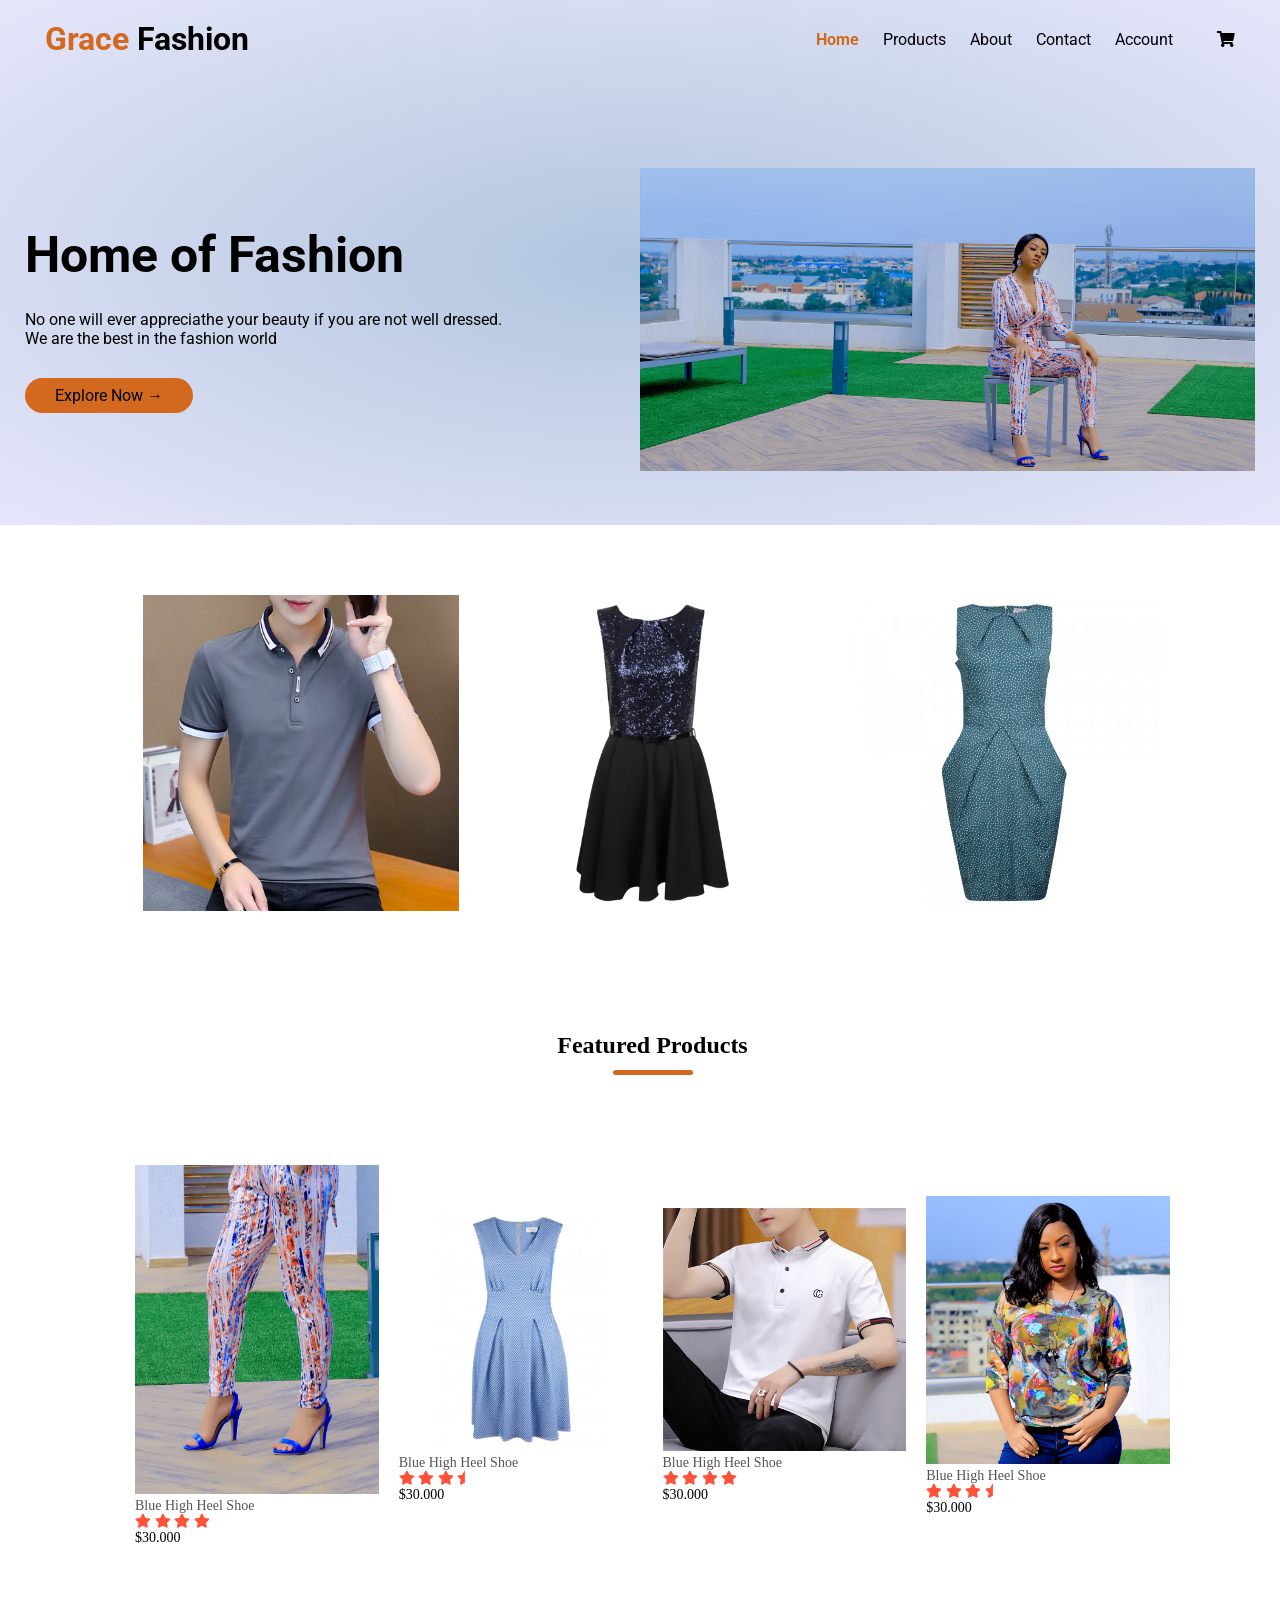
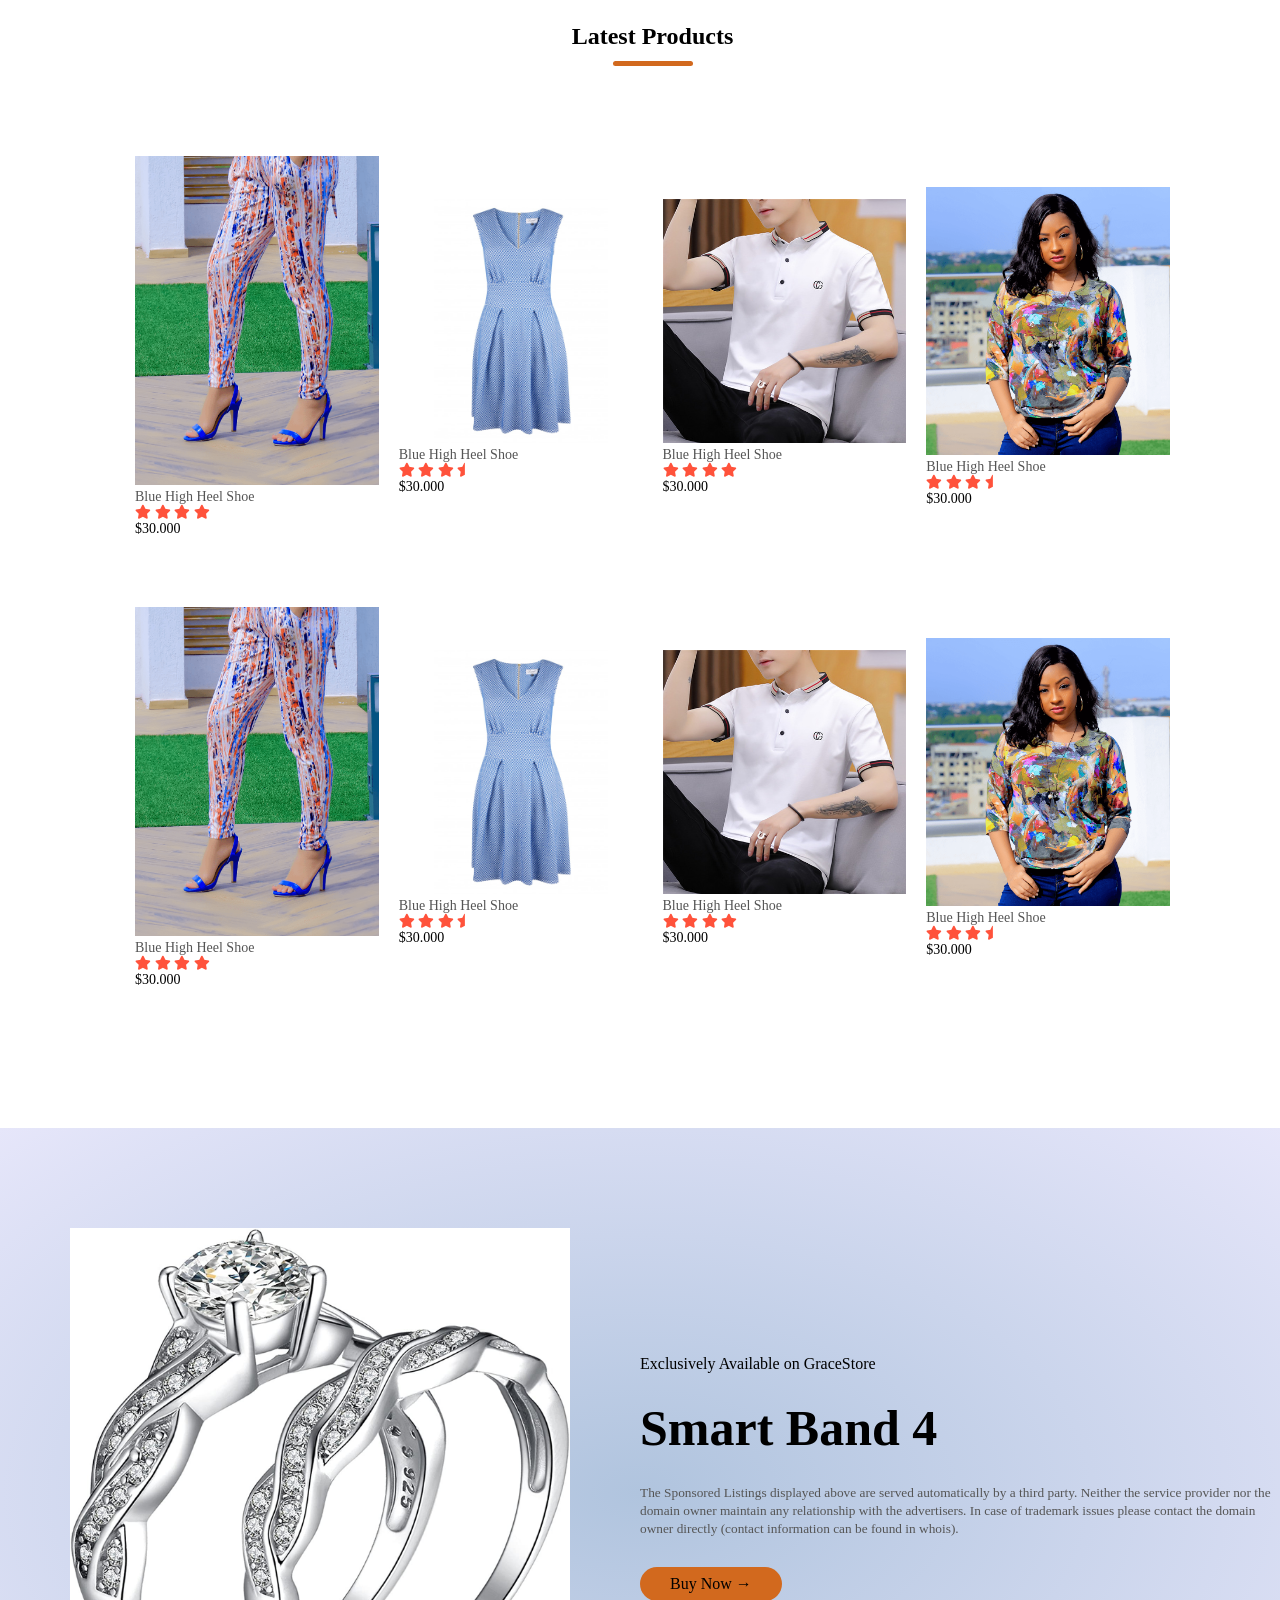
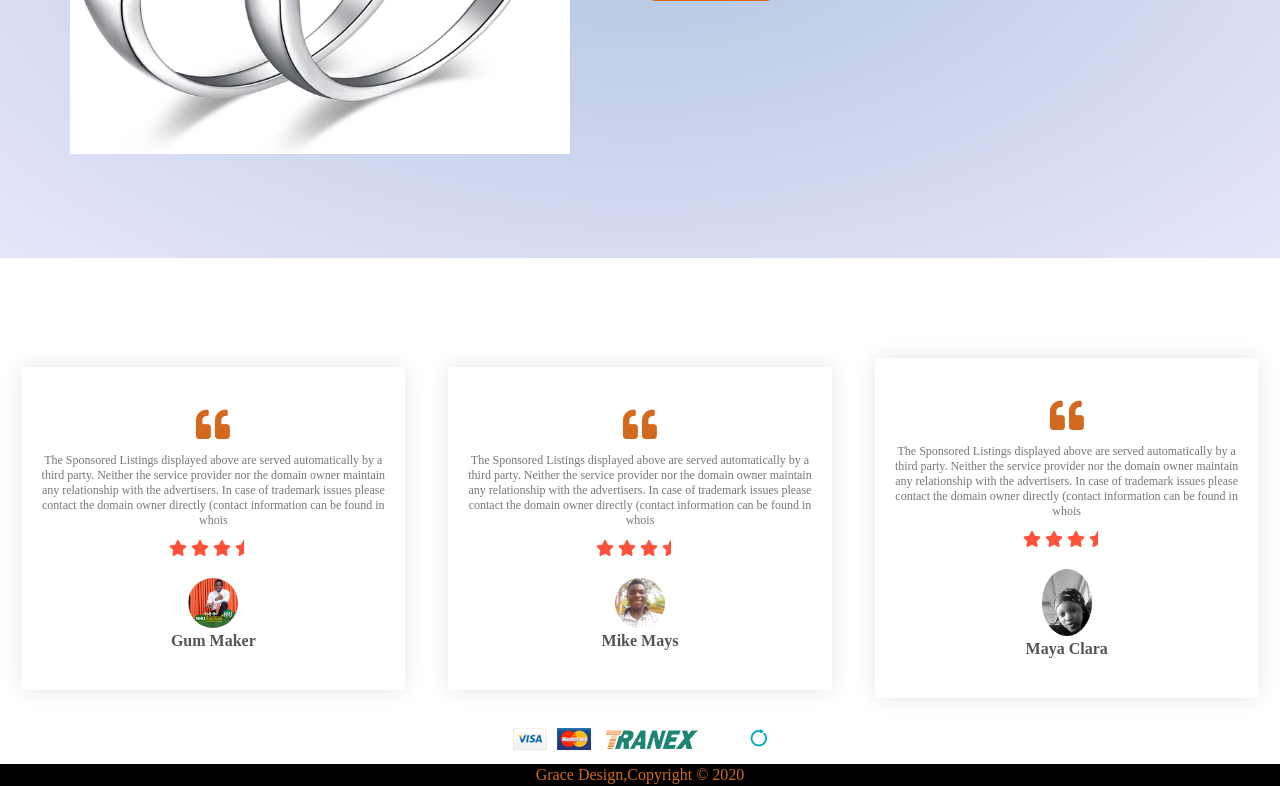
<file: index.html>
<!DOCTYPE html>
<html>
<head>
	<meta charset="utf-8">
	<meta name="viewport" content="width=device-width, initial-scale=1.0">
	<title>Grace Fashions</title>
	<link rel="stylesheet" href="./css/style.css">
	<link href="https://fonts.googleapis.com/css2?family=Merriweather&family=Montserrat&family=Oswald&family=Roboto&display=swap" rel="stylesheet">
	<link rel="stylesheet" href="./css/all.css">

</head>
<body>
	<header>
		<div class="navbar">
		<div class="container">
			
			<h1><spam class="highlight">Grace</spam> Fashion</h1>
		</div>
		<nav>
			<ul id="MenuItems">
	<li class="current"><a href="home.html">Home</a></li>
  	<li><a href="product.html">Products</a></li>
  	<li><a href="about.html">About</a></li>
  	<li><a href="contact.html">Contact</a></li>
  	<li><a href="account.html">Account</a></li>
  </ul>
  <label id="cart">
  <i class="fa fa-shopping-cart"></i></label>

<label id="icon" onclick="menutoggle()">
		<i class="fas fa-bars"></i>
	</label>
		</nav>
	</div>
	<div class="row">
		<div class="col-2">
			<h1>Home of Fashion</h1>
				<p>No one will ever appreciathe your beauty if you are not well dressed.<br> We are the best in the fashion world</p>
				<a href="" class="btn">Explore Now &#8594</a>
		</div>
		<div class="col-2">
				<img src="./img/banner-1.png">
			</div>
		
	</div>
</header>

<section id="none">
<div class="categories">
	<div class="row">
		<div class="col-3">
		<img src="./img/category1.jpg">
		</div>
		<div class="col-3">
		<img src="./img/category3.jpg">
		</div>
		<div class="col-3">
		<img src="./img/category4.jpg">
		</div>
	</div>
</div>
</section>

<section id="none">
	<h2 class="title">Featured Products</h2>
	<div class="row">
		<div class="col-4">
			<img src="./img/shoes.png">
			<h4>Blue High Heel Shoe</h4>
			<div class="rating">
				<i class="fa fa-star"></i>
				<i class="fa fa-star"></i>
				<i class="fa fa-star"></i>
				<i class="fa fa-star"></i>
				<i class="fa fa-star-o"></i>
			</div>
			<p>$30.000</p>
			</div>
			<div class="col-4">
			<img src="./img/category8.jpg">
			<h4>Blue High Heel Shoe</h4>
			<div class="rating">
				<i class="fa fa-star"></i>
				<i class="fa fa-star"></i>
				<i class="fa fa-star"></i>
				<i class="fa fa-star-half"></i>
				<i class="fa fa-star-o"></i>
			</div>
			<p>$30.000</p>
			</div>
			<div class="col-4">
			<img src="./img/category7.jpg">
			<h4>Blue High Heel Shoe</h4>
			<div class="rating">
				<i class="fa fa-star"></i>
				<i class="fa fa-star"></i>
				<i class="fa fa-star"></i>
				<i class="fa fa-star"></i>
				<i class="fa fa-star-o"></i>
			</div>
			<p>$30.000</p>
			</div>
			<div class="col-4">
			<img src="./img/category6.png">
			<h4>Blue High Heel Shoe</h4>
			<div class="rating">
				<i class="fa fa-star"></i>
				<i class="fa fa-star"></i>
				<i class="fa fa-star"></i>
				<i class="fa fa-star-half"></i>
			<i class="fa fa-star-o"></i>
			</div>
			<p>$30.000</p>
			</div>
	</div>

	<h2 class="title">Latest Products</h2>
	<div class="row">
		<div class="col-4">
			<img src="./img/shoes.png">
			<h4>Blue High Heel Shoe</h4>
			<div class="rating">
				<i class="fa fa-star"></i>
				<i class="fa fa-star"></i>
				<i class="fa fa-star"></i>
				<i class="fa fa-star"></i>
				<i class="fa fa-star-o"></i>
			</div>
			<p>$30.000</p>
			</div>
			<div class="col-4">
			<img src="./img/category8.jpg">
			<h4>Blue High Heel Shoe</h4>
			<div class="rating">
				<i class="fa fa-star"></i>
				<i class="fa fa-star"></i>
				<i class="fa fa-star"></i>
				<i class="fa fa-star-half"></i>
				<i class="fa fa-star-o"></i>
			</div>
			<p>$30.000</p>
			</div>
			<div class="col-4">
			<img src="./img/category7.jpg">
			<h4>Blue High Heel Shoe</h4>
			<div class="rating">
				<i class="fa fa-star"></i>
				<i class="fa fa-star"></i>
				<i class="fa fa-star"></i>
				<i class="fa fa-star"></i>
				<i class="fa fa-star-o"></i>
			</div>
			<p>$30.000</p>
			</div>
			<div class="col-4">
			<img src="./img/category6.png">
			<h4>Blue High Heel Shoe</h4>
			<div class="rating">
				<i class="fa fa-star"></i>
				<i class="fa fa-star"></i>
				<i class="fa fa-star"></i>
				<i class="fa fa-star-half"></i>
			<i class="fa fa-star-o"></i>
			</div>
			<p>$30.000</p>
			</div>
	</div>
<div class="row">
		<div class="col-4">
			<img src="./img/shoes.png">
			<h4>Blue High Heel Shoe</h4>
			<div class="rating">
				<i class="fa fa-star"></i>
				<i class="fa fa-star"></i>
				<i class="fa fa-star"></i>
				<i class="fa fa-star"></i>
				<i class="fa fa-star-o"></i>
			</div>
			<p>$30.000</p>
			</div>
			<div class="col-4">
			<img src="./img/category8.jpg">
			<h4>Blue High Heel Shoe</h4>
			<div class="rating">
				<i class="fa fa-star"></i>
				<i class="fa fa-star"></i>
				<i class="fa fa-star"></i>
				<i class="fa fa-star-half"></i>
				<i class="fa fa-star-o"></i>
			</div>
			<p>$30.000</p>
			</div>
			<div class="col-4">
			<img src="./img/category7.jpg">
			<h4>Blue High Heel Shoe</h4>
			<div class="rating">
				<i class="fa fa-star"></i>
				<i class="fa fa-star"></i>
				<i class="fa fa-star"></i>
				<i class="fa fa-star"></i>
				<i class="fa fa-star-o"></i>
			</div>
			<p>$30.000</p>
			</div>
			<div class="col-4">
			<img src="./img/category6.png">
			<h4>Blue High Heel Shoe</h4>
			<div class="rating">
				<i class="fa fa-star"></i>
				<i class="fa fa-star"></i>
				<i class="fa fa-star"></i>
				<i class="fa fa-star-half"></i>
			<i class="fa fa-star-o"></i>
			</div>
			<p>$30.000</p>
			</div>
	</div>


</section>

<div class="offer">
	<div class="small-container">
		<div class="row">
			<div class="col-2">
			<img src="./img/category9.jpg" class="offer-img"></div>
			<div class="col-2">
				<p>Exclusively Available on GraceStore</p>
				<h1>Smart Band 4</h1>
				<small>The Sponsored Listings displayed above are served automatically by a third party. Neither the service provider nor the domain owner maintain any relationship with the advertisers. In case of trademark issues please contact the domain owner directly (contact information can be found in whois).</small><br>
				<a href="" class="btn">Buy Now &#8594;</a>
			</div>
		</div>
	</div>
</div>
	

<div class="testimonial">
	<div class="small-container">
		<div class="row">
			<div class="col-3">
				<i class="fa fa-quote-left"></i>
				<p>The Sponsored Listings displayed above are served automatically by a third party. Neither the service provider nor the domain owner maintain any relationship with the advertisers. In case of trademark issues please contact the domain owner directly (contact information can be found in whois</p>
				<div class="rating">
				<i class="fa fa-star"></i>
				<i class="fa fa-star"></i>
				<i class="fa fa-star"></i>
				<i class="fa fa-star-half"></i>
			<i class="fa fa-star-o"></i>
			</div>
			<img src="./img/f1.jpg">
			<h3>Gum Maker</h3>
	</div>

	<div class="col-3">
				<i class="fa fa-quote-left"></i>
				<p>The Sponsored Listings displayed above are served automatically by a third party. Neither the service provider nor the domain owner maintain any relationship with the advertisers. In case of trademark issues please contact the domain owner directly (contact information can be found in whois</p>
				<div class="rating">
				<i class="fa fa-star"></i>
				<i class="fa fa-star"></i>
				<i class="fa fa-star"></i>
				<i class="fa fa-star-half"></i>
			<i class="fa fa-star-o"></i>
			</div>
			<img src="./img/f2.jpg">
			<h3>Mike Mays</h3>
	</div>

	<div class="col-3">
				<i class="fa fa-quote-left"></i>
				<p>The Sponsored Listings displayed above are served automatically by a third party. Neither the service provider nor the domain owner maintain any relationship with the advertisers. In case of trademark issues please contact the domain owner directly (contact information can be found in whois</p>
				<div class="rating">
				<i class="fa fa-star"></i>
				<i class="fa fa-star"></i>
				<i class="fa fa-star"></i>
				<i class="fa fa-star-half"></i>
			<i class="fa fa-star-o"></i>
			</div>
			<img src="./img/f3.jpg">
			<h3>Maya Clara</h3>
	</div>
</div>
</div>


</div>
<div class="brands">
	<div class="small-container">
		<div class="row">
			<div class="col-5">
				<img src="./img/footer-cards.png">
			</div>
		</div>
	</div>
</div>

<footer><p>Grace Design,Copyright &copy; 2020</p></footer>
       
</body>
</html>

<script>
	var MenuItems = document.getElementById("MenuItems");

	MenuItems.style.maxHeight = "0px";
	function menutoggle(){
		if(MenuItems.style.maxHeight == "0px")
		{
		MenuItems.style.maxHeight = "200px";
	}
	else
	{
	MenuItems.style.maxHeight = "0px";
}
	}

</script>
</file>
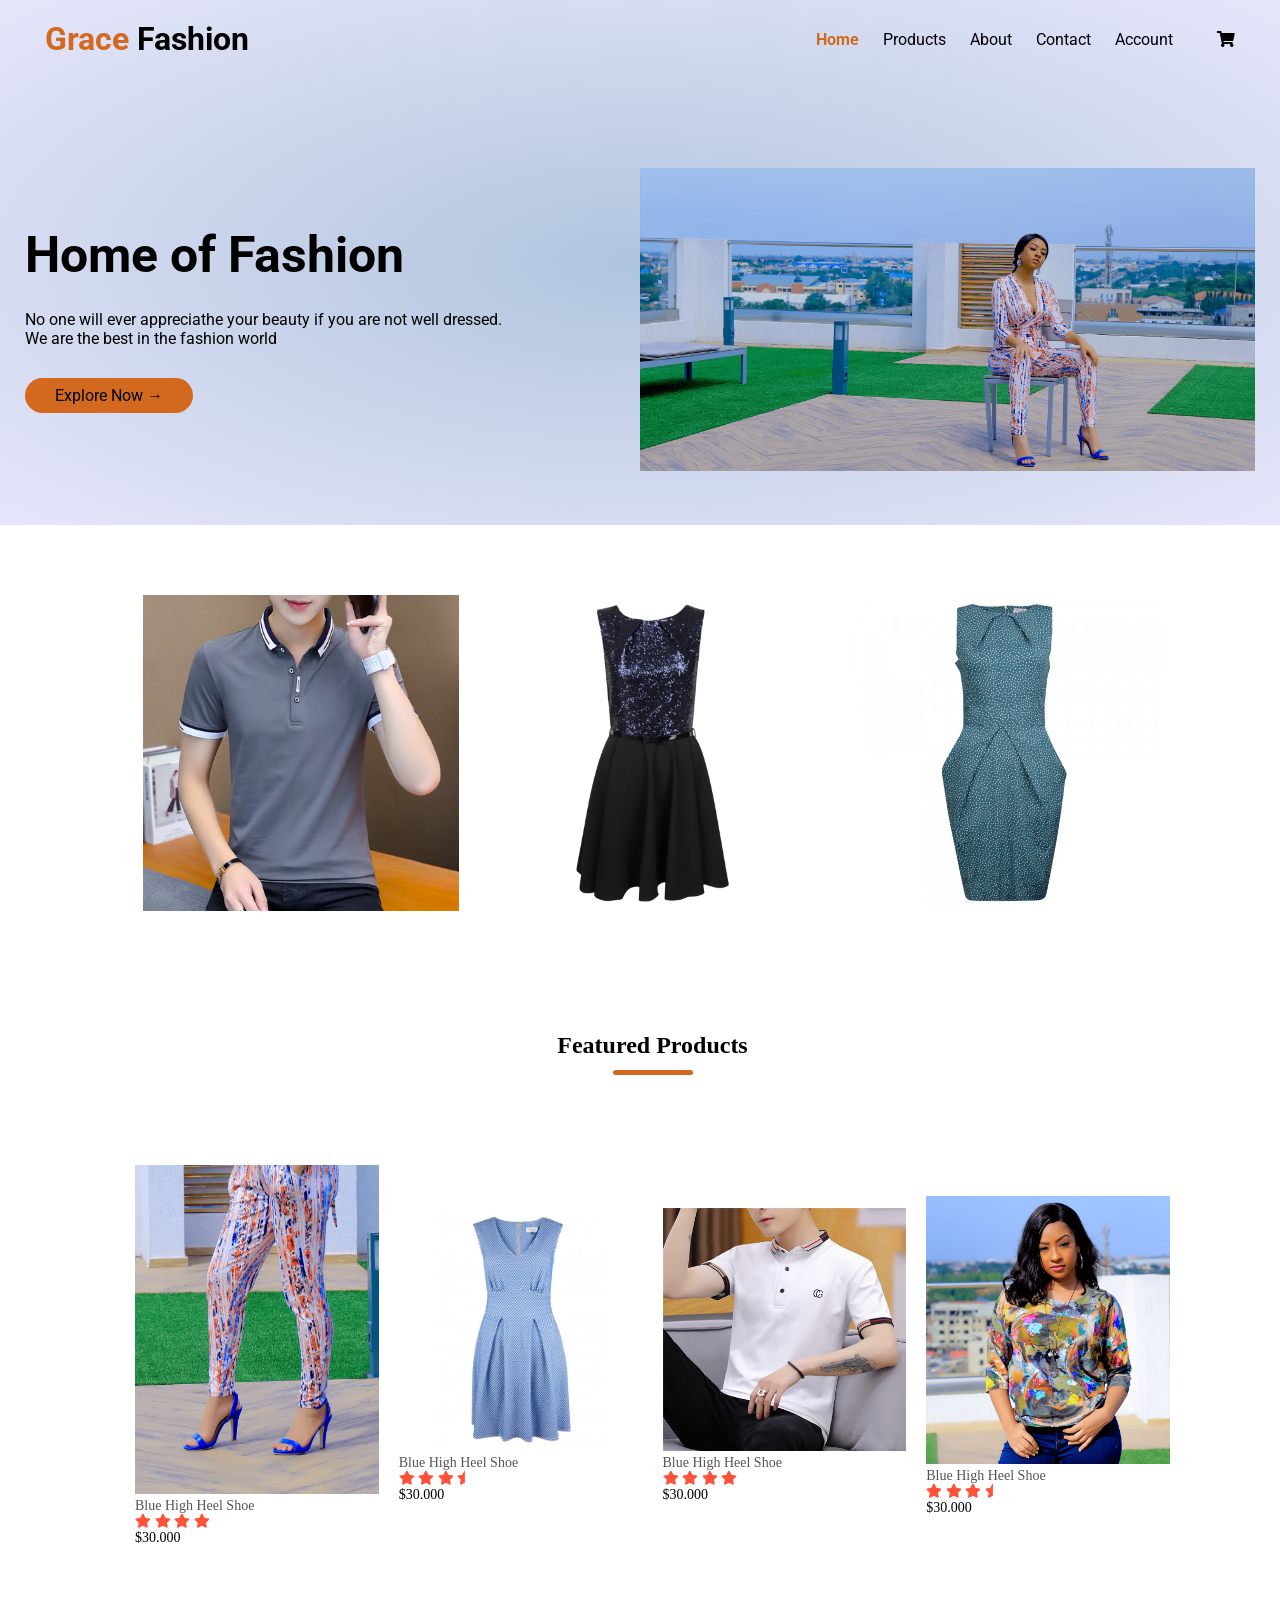
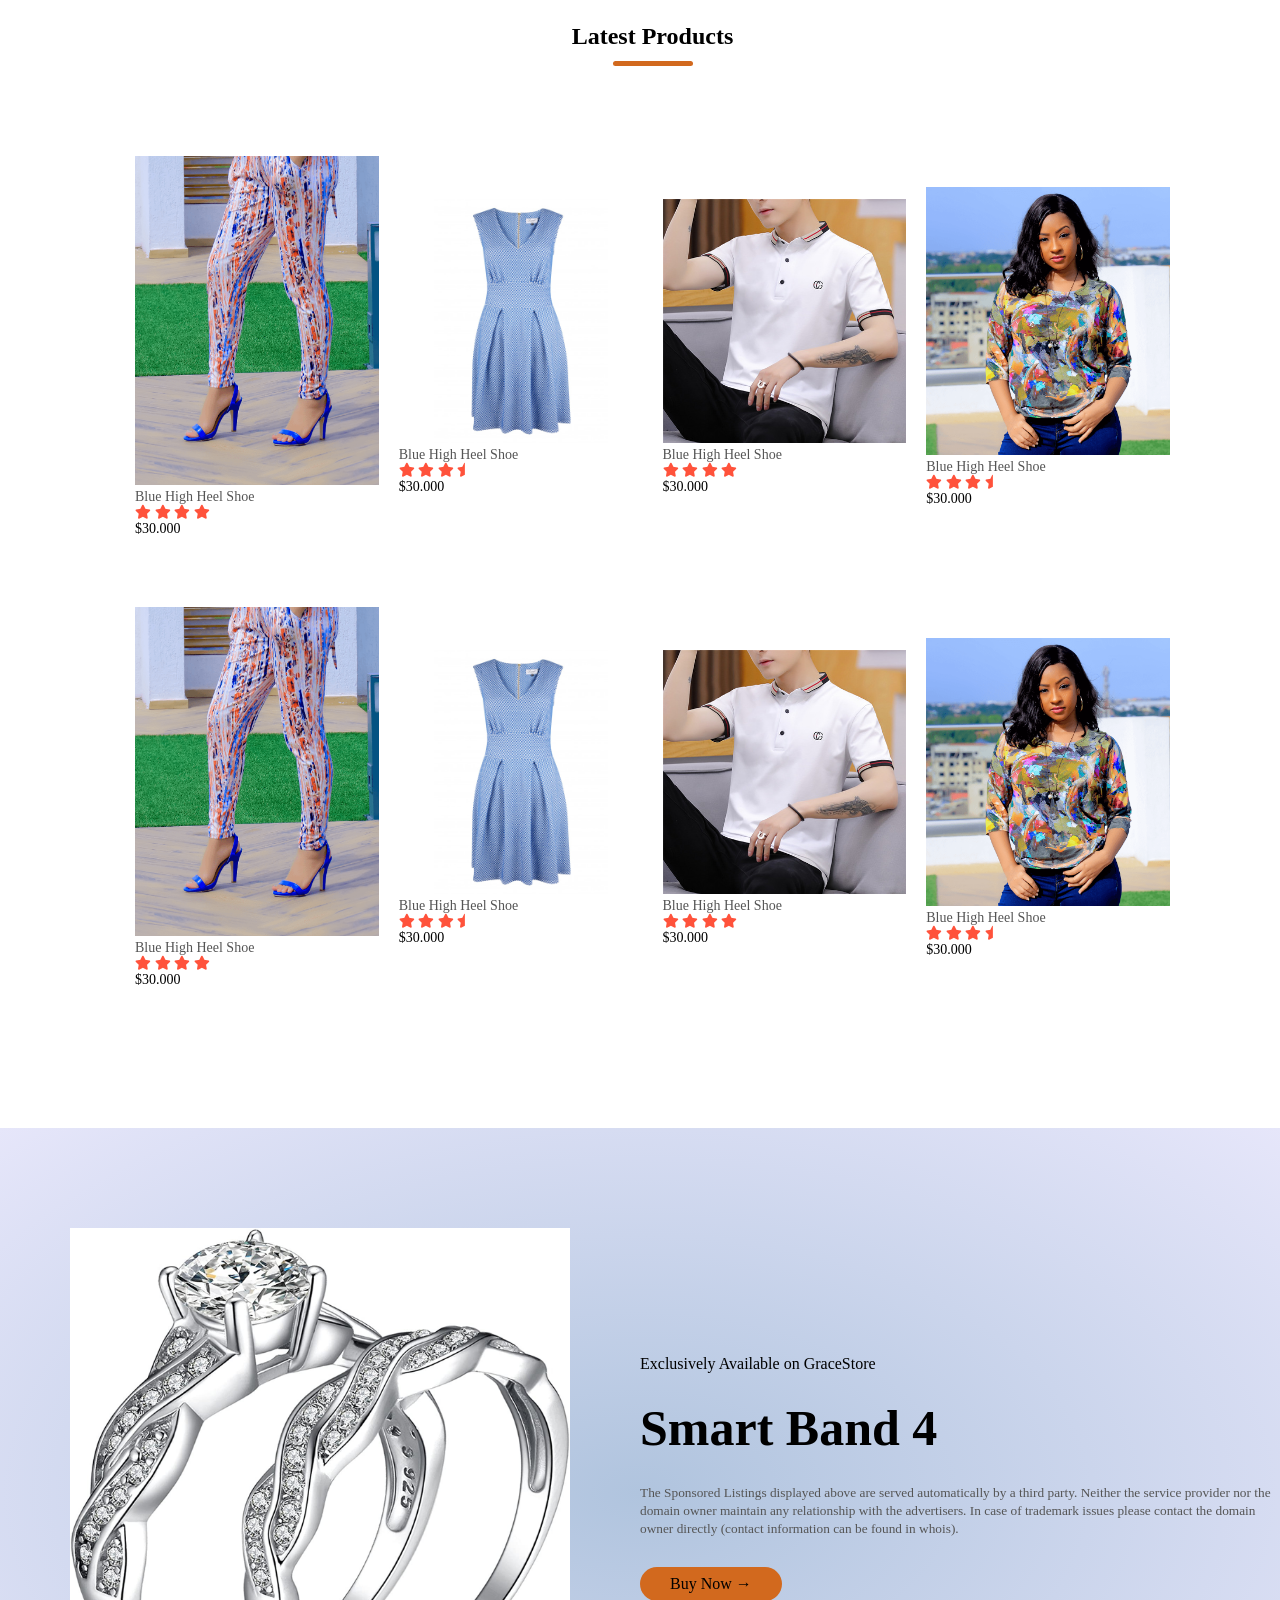
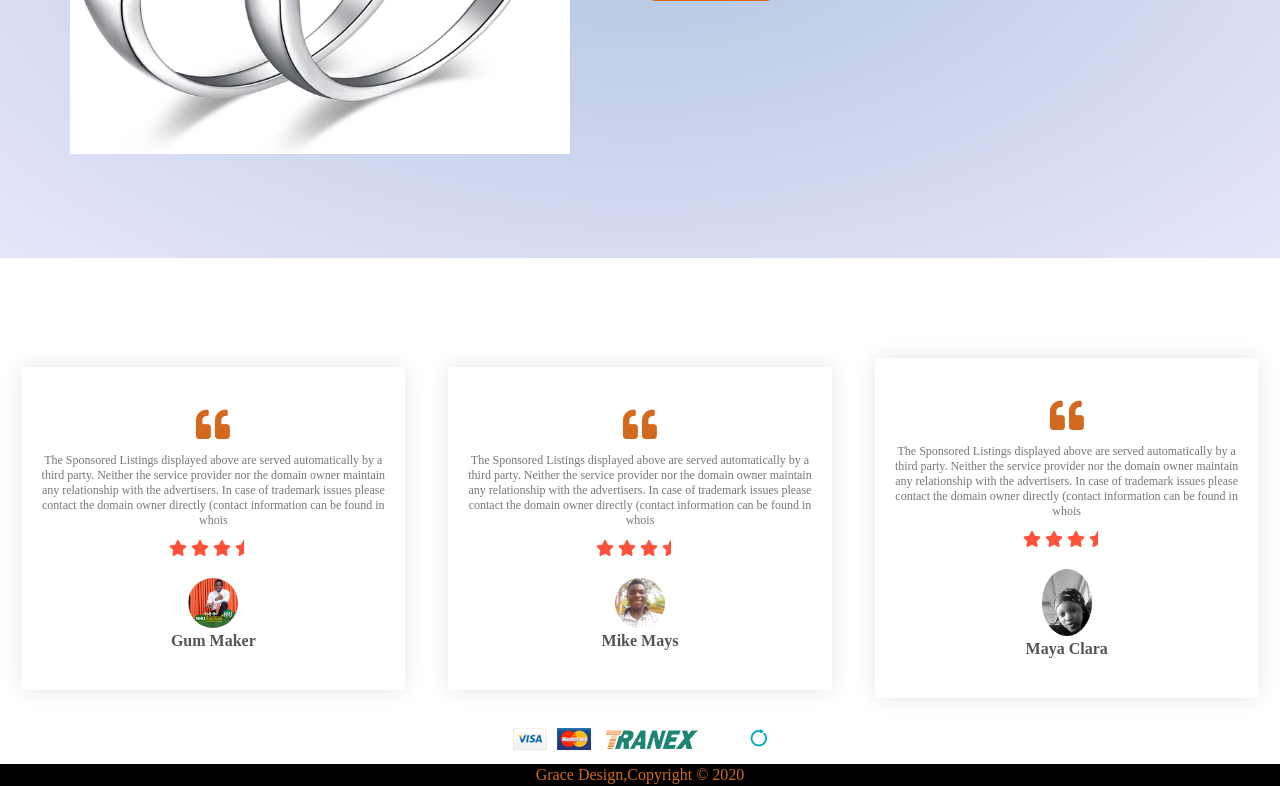
<file: home.html>
<!DOCTYPE html>
<html>
<head>
	<meta charset="utf-8">
	<meta name="viewport" content="width=device-width, initial-scale=1.0">
	<title>Grace Fashions</title>
	<link rel="stylesheet" href="./css/style.css">
	<link href="https://fonts.googleapis.com/css2?family=Merriweather&family=Montserrat&family=Oswald&family=Roboto&display=swap" rel="stylesheet">
	<link rel="stylesheet" href="./css/all.css">

</head>
<body>
	<header>
		<div class="navbar">
		<div class="container">
			
			<h1><spam class="highlight">Grace</spam> Fashion</h1>
		</div>
		<nav>
			<ul id="MenuItems">
	<li class="current"><a href="home.html">Home</a></li>
  	<li><a href="product.html">Products</a></li>
  	<li><a href="about.html">About</a></li>
  	<li><a href="contact.html">Contact</a></li>
  	<li><a href="account.html">Account</a></li>
  </ul>
  <label id="cart">
  <i class="fa fa-shopping-cart"></i></label>

<label id="icon" onclick="menutoggle()">
		<i class="fas fa-bars"></i>
	</label>
		</nav>
	</div>
	<div class="row">
		<div class="col-2">
			<h1>Home of Fashion</h1>
				<p>No one will ever appreciathe your beauty if you are not well dressed.<br> We are the best in the fashion world</p>
				<a href="" class="btn">Explore Now &#8594</a>
		</div>
		<div class="col-2">
				<img src="./img/banner-1.png">
			</div>
		
	</div>
</header>

<section id="none">
<div class="categories">
	<div class="row">
		<div class="col-3">
		<img src="./img/category1.jpg">
		</div>
		<div class="col-3">
		<img src="./img/category3.jpg">
		</div>
		<div class="col-3">
		<img src="./img/category4.jpg">
		</div>
	</div>
</div>
</section>

<section id="none">
	<h2 class="title">Featured Products</h2>
	<div class="row">
		<div class="col-4">
			<img src="./img/shoes.png">
			<h4>Blue High Heel Shoe</h4>
			<div class="rating">
				<i class="fa fa-star"></i>
				<i class="fa fa-star"></i>
				<i class="fa fa-star"></i>
				<i class="fa fa-star"></i>
				<i class="fa fa-star-o"></i>
			</div>
			<p>$30.000</p>
			</div>
			<div class="col-4">
			<img src="./img/category8.jpg">
			<h4>Blue High Heel Shoe</h4>
			<div class="rating">
				<i class="fa fa-star"></i>
				<i class="fa fa-star"></i>
				<i class="fa fa-star"></i>
				<i class="fa fa-star-half"></i>
				<i class="fa fa-star-o"></i>
			</div>
			<p>$30.000</p>
			</div>
			<div class="col-4">
			<img src="./img/category7.jpg">
			<h4>Blue High Heel Shoe</h4>
			<div class="rating">
				<i class="fa fa-star"></i>
				<i class="fa fa-star"></i>
				<i class="fa fa-star"></i>
				<i class="fa fa-star"></i>
				<i class="fa fa-star-o"></i>
			</div>
			<p>$30.000</p>
			</div>
			<div class="col-4">
			<img src="./img/category6.png">
			<h4>Blue High Heel Shoe</h4>
			<div class="rating">
				<i class="fa fa-star"></i>
				<i class="fa fa-star"></i>
				<i class="fa fa-star"></i>
				<i class="fa fa-star-half"></i>
			<i class="fa fa-star-o"></i>
			</div>
			<p>$30.000</p>
			</div>
	</div>

	<h2 class="title">Latest Products</h2>
	<div class="row">
		<div class="col-4">
			<img src="./img/shoes.png">
			<h4>Blue High Heel Shoe</h4>
			<div class="rating">
				<i class="fa fa-star"></i>
				<i class="fa fa-star"></i>
				<i class="fa fa-star"></i>
				<i class="fa fa-star"></i>
				<i class="fa fa-star-o"></i>
			</div>
			<p>$30.000</p>
			</div>
			<div class="col-4">
			<img src="./img/category8.jpg">
			<h4>Blue High Heel Shoe</h4>
			<div class="rating">
				<i class="fa fa-star"></i>
				<i class="fa fa-star"></i>
				<i class="fa fa-star"></i>
				<i class="fa fa-star-half"></i>
				<i class="fa fa-star-o"></i>
			</div>
			<p>$30.000</p>
			</div>
			<div class="col-4">
			<img src="./img/category7.jpg">
			<h4>Blue High Heel Shoe</h4>
			<div class="rating">
				<i class="fa fa-star"></i>
				<i class="fa fa-star"></i>
				<i class="fa fa-star"></i>
				<i class="fa fa-star"></i>
				<i class="fa fa-star-o"></i>
			</div>
			<p>$30.000</p>
			</div>
			<div class="col-4">
			<img src="./img/category6.png">
			<h4>Blue High Heel Shoe</h4>
			<div class="rating">
				<i class="fa fa-star"></i>
				<i class="fa fa-star"></i>
				<i class="fa fa-star"></i>
				<i class="fa fa-star-half"></i>
			<i class="fa fa-star-o"></i>
			</div>
			<p>$30.000</p>
			</div>
	</div>
<div class="row">
		<div class="col-4">
			<img src="./img/shoes.png">
			<h4>Blue High Heel Shoe</h4>
			<div class="rating">
				<i class="fa fa-star"></i>
				<i class="fa fa-star"></i>
				<i class="fa fa-star"></i>
				<i class="fa fa-star"></i>
				<i class="fa fa-star-o"></i>
			</div>
			<p>$30.000</p>
			</div>
			<div class="col-4">
			<img src="./img/category8.jpg">
			<h4>Blue High Heel Shoe</h4>
			<div class="rating">
				<i class="fa fa-star"></i>
				<i class="fa fa-star"></i>
				<i class="fa fa-star"></i>
				<i class="fa fa-star-half"></i>
				<i class="fa fa-star-o"></i>
			</div>
			<p>$30.000</p>
			</div>
			<div class="col-4">
			<img src="./img/category7.jpg">
			<h4>Blue High Heel Shoe</h4>
			<div class="rating">
				<i class="fa fa-star"></i>
				<i class="fa fa-star"></i>
				<i class="fa fa-star"></i>
				<i class="fa fa-star"></i>
				<i class="fa fa-star-o"></i>
			</div>
			<p>$30.000</p>
			</div>
			<div class="col-4">
			<img src="./img/category6.png">
			<h4>Blue High Heel Shoe</h4>
			<div class="rating">
				<i class="fa fa-star"></i>
				<i class="fa fa-star"></i>
				<i class="fa fa-star"></i>
				<i class="fa fa-star-half"></i>
			<i class="fa fa-star-o"></i>
			</div>
			<p>$30.000</p>
			</div>
	</div>


</section>

<div class="offer">
	<div class="small-container">
		<div class="row">
			<div class="col-2">
			<img src="./img/category9.jpg" class="offer-img"></div>
			<div class="col-2">
				<p>Exclusively Available on GraceStore</p>
				<h1>Smart Band 4</h1>
				<small>The Sponsored Listings displayed above are served automatically by a third party. Neither the service provider nor the domain owner maintain any relationship with the advertisers. In case of trademark issues please contact the domain owner directly (contact information can be found in whois).</small><br>
				<a href="" class="btn">Buy Now &#8594;</a>
			</div>
		</div>
	</div>
</div>
	

<div class="testimonial">
	<div class="small-container">
		<div class="row">
			<div class="col-3">
				<i class="fa fa-quote-left"></i>
				<p>The Sponsored Listings displayed above are served automatically by a third party. Neither the service provider nor the domain owner maintain any relationship with the advertisers. In case of trademark issues please contact the domain owner directly (contact information can be found in whois</p>
				<div class="rating">
				<i class="fa fa-star"></i>
				<i class="fa fa-star"></i>
				<i class="fa fa-star"></i>
				<i class="fa fa-star-half"></i>
			<i class="fa fa-star-o"></i>
			</div>
			<img src="./img/f1.jpg">
			<h3>Gum Maker</h3>
	</div>

	<div class="col-3">
				<i class="fa fa-quote-left"></i>
				<p>The Sponsored Listings displayed above are served automatically by a third party. Neither the service provider nor the domain owner maintain any relationship with the advertisers. In case of trademark issues please contact the domain owner directly (contact information can be found in whois</p>
				<div class="rating">
				<i class="fa fa-star"></i>
				<i class="fa fa-star"></i>
				<i class="fa fa-star"></i>
				<i class="fa fa-star-half"></i>
			<i class="fa fa-star-o"></i>
			</div>
			<img src="./img/f2.jpg">
			<h3>Mike Mays</h3>
	</div>

	<div class="col-3">
				<i class="fa fa-quote-left"></i>
				<p>The Sponsored Listings displayed above are served automatically by a third party. Neither the service provider nor the domain owner maintain any relationship with the advertisers. In case of trademark issues please contact the domain owner directly (contact information can be found in whois</p>
				<div class="rating">
				<i class="fa fa-star"></i>
				<i class="fa fa-star"></i>
				<i class="fa fa-star"></i>
				<i class="fa fa-star-half"></i>
			<i class="fa fa-star-o"></i>
			</div>
			<img src="./img/f3.jpg">
			<h3>Maya Clara</h3>
	</div>
</div>
</div>


</div>
<div class="brands">
	<div class="small-container">
		<div class="row">
			<div class="col-5">
				<img src="./img/footer-cards.png">
			</div>
		</div>
	</div>
</div>

<footer><p>Grace Design,Copyright &copy; 2020</p></footer>
       
</body>
</html>

<script>
	var MenuItems = document.getElementById("MenuItems");

	MenuItems.style.maxHeight = "0px";
	function menutoggle(){
		if(MenuItems.style.maxHeight == "0px")
		{
		MenuItems.style.maxHeight = "200px";
	}
	else
	{
	MenuItems.style.maxHeight = "0px";
}
	}

</script>
</file>
<file: css/style.css>
*{
	margin: 0;
	padding: 0;
	box-sizing: border-box;


}



.navbar{
	display: flex;
	align-items: center;
	padding: 20px;
}
/* To move the nav to the right*/
nav{
	flex:1;
	text-align: right;
}
/* To move the bullets to the side where there is ul and remove the bullets*/
nav ul{
	display: inline-block;
	list-style-type: none;
}
/* To make the li to be in horizontal form and margin-to add space between them*/
nav ul li{
	display: inline-block;
	margin-right: 20px;
}

/* To remove the lines at the bottom of a*/
a{
	text-decoration: none;
	color: black;
}

/* max-width- wont go more than that, margin-auto, to be at the centre*/
header{
	max-width: 1300px;
	margin: auto;
	padding-left: 25px;
	padding-right: 25px;
	background: radial-gradient(#B0C4DE,#E6E6FA);
	font-family: 'Merriweather', serif;
font-family: 'Montserrat', sans-serif;
font-family: 'Oswald', sans-serif;
font-family: 'Roboto', sans-serif;
}

header .highlight, header .current a{
  color: #D2691e;
  font-weight: bold;
}

.row{
	display: flex;
	align-items:center;
	flex-wrap: wrap;
	justify-content: space-around;
}



.col-2{
	flex-basis: 50%;
	min-width: 300px;

}

.col-2 img
{
	max-width: 100%;
	padding:50px 0;
}

.col-2 h1{
	font-size: 50px;
	line-height: 60px;
	margin: 25px 0;
}

.btn{
	display: inline-block;
	background: #D2691e;
	color: black;
	padding:8px 30px;
	margin: 30px 0;
	border-radius: 30px;
	transition: background 0.5s;

}

.btn:hover{
	background:#F5F5DC;
}

header .row{
	margin-top: 40px;
}

.categories{
	margin: 70px 0;
}

.col-3 img{
	width: 100%;}

.col-3{
	flex-basis: 30%;
	min-width: 250px;
	margin-bottom: 30px;  
}

#none{
	max-width: 1080px; 
	margin: auto;
	padding-left: 25px;
}


.col-4{
	flex-basis: 25%;
	padding:10px;
	min-width: 200px;
	margin-bottom: 50px;
	transition:transform 0.5s;
}

.col-4 img{
	width: 100%;
}

.title{
	text-align: center;
	margin: 0 auto 80px;
	position: relative;
	
	line-height: 60px; 
}
 
 .title::after{
 	content:'';
 	background: #D2691e;
 	width:80px;
 	height: 5px;
 	border-radius: 5px;
 	position: absolute;
 	bottom: 0;
 	left:50%;
 	transform:translateX(-50%);
 }

 h4{
 	color:#555;
 	font-weight: normal;
 }

 .col-4{
 	font-size: 14px;
 }

 .rating{
 	color:#ff523b;
 }

 .col-4:hover{
 	transform: translateY(-5px);
 }
 


 .offer{
 	background: radial-gradient(#B0C4DE,#E6E6FA);
 	margin-top: 80px;
 	padding: 30px 0; 
 }

 .col-2 .offer-img{
 	padding:70px;
 } 

small{
	color:#555;
}

.testimonial{
	padding-top: 100px;
	
}

.testimonial .col-3{
	text-align: center;
	padding: 40px 20px;
	box-shadow: 0 0 20px rgba(0,0,0,0.1);
	cursor:pointer;
	transition: transform 0.5s;

}


.testimonial .col-3 img{
	width:50px;
	margin-top: 20px;
	border-radius: 50%;
}

.testimonial .col-3:hover{
	transform: translateY(-10px);
}

 .fa-quote-left{
 	font-size: 34px;
 	color:#D2691e;
 }

 .col-3 p{
 	font-size:12px;
 	margin:12px 0;
 	color:#777;

 }

 .testimonial .col-3 h3{
 	font-weight: 600;
 	color:#555;
 	font-size: 16px;
 }

 footer{
 	text-align: center;
 	background: black;
 	color:#D2691e;
 	 padding: 2px;
  margin-top: 10px;
 }

header #cart{
	margin-left: 20px;
}


header #icon{
font-size: 1.4rem;
margin-left: 20px;
	color: #D2691e;	
	display: none;
}
 /*media query*/
 @media only screen and (max-width: 800px){

 	nav ul{
 		position: absolute;
 		top: 70px;
 		left:0;
 		background:#333;
 		width:100%;
 		overflow: hidden;
 		transition: max-height 0.5s;
 	}

 	nav ul li{
 		display: block;
 		margin-right: 50px;
 		margin-top:10px;
 		margin-bottom:10px;
 	}

 	nav ul li a{
 		color: white;
 	}

 	header #icon{
 		display: block;
 		cursor: pointer;
 	}

 }


  @media only screen and (max-width: 800px){
  	.row{
  		text-align: center;
  	}
  	.col-2, .col-3, .col-4{
  		flex-basis: 100%;
  		
  	}
  }


/*

.col-3{
	flex-basis: 30%;
	min-width: 250px;
	margin-bottom: 30px;  
}
. col-3 img{
	width: 100%;
}

#none{
	
	margin: auto;
	padding-left: 25px;
}



/*
. col-3 img{
	width: 100%;
}

#none{
	max-width: 1080px;
	margin: auto;
	padding-left: 25px;
}

/*header .navbar{
	display: flex;
	flex-direction: row;
	flex-wrap:  wrap;
	justify-content: space-between;
	}

	header a{
		text-decoration: none;
	}

	header ul{
	list-style-type: none;
	display: flex;
}

header li{
	margin-right: 20px;
}
</file>
